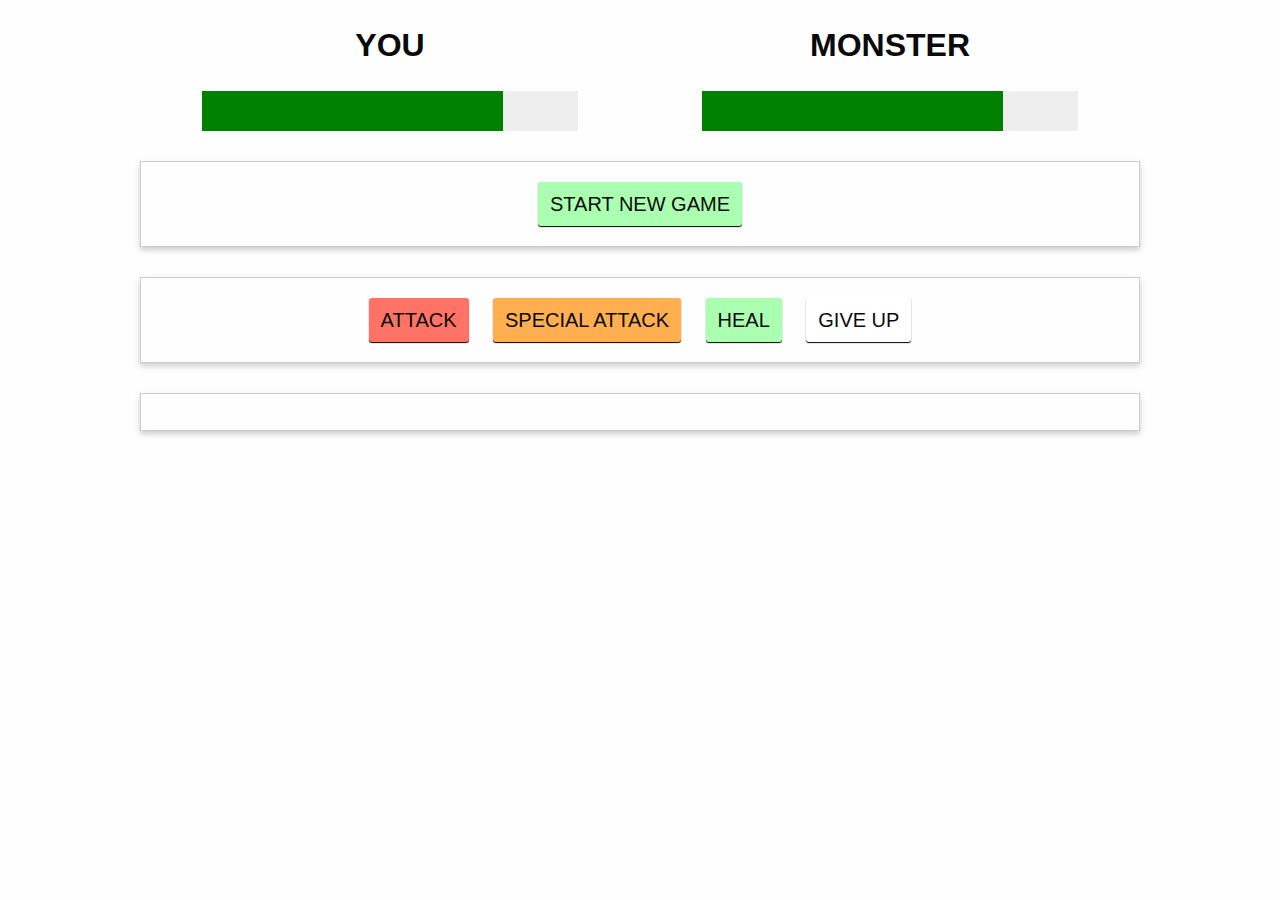
<file: seris/game.html>
<!DOCTYPE html>
<html>
<head>
    <title>Monster Slayer</title>
    <script src="../vue.js"></script>
    <link rel="stylesheet" href="css/foundation.min.css">
    <link rel="stylesheet" href="css/app.css">
    <link rel="stylesheet" href="style.css">
</head>
<body>
<div id="app">
    <section class="row">
        <div class="small-6 columns">
            <h1 class="text-center">YOU</h1>
            <div class="healthbar">
                <div class="healthbar text-center" style="background-color: green; margin: 0; color: white;">

                </div>
            </div>
        </div>
        <div class="small-6 columns">
            <h1 class="text-center">MONSTER</h1>
            <div class="healthbar">
                <div class="healthbar text-center" style="background-color: green; margin: 0; color: white;">

                </div>
            </div>
        </div>
    </section>
    <section class="row controls">
        <div class="small-12 columns">
            <button id="start-game">START NEW GAME</button>
        </div>
    </section>
    <section class="row controls">
        <div class="small-12 columns">
            <button id="attack">ATTACK</button>
            <button id="special-attack">SPECIAL ATTACK</button>
            <button id="heal">HEAL</button>
            <button id="give-up">GIVE UP</button>
        </div>
    </section>
    <section class="row log">
        <div class="small-12 columns">
            <ul>
                <li>

                </li>
            </ul>
        </div>
    </section>
</div>
</body>
</html>
</file>
<file: seris/css/app.css>
.text-center {
    text-align: center;
}

.healthbar {
    width: 80%;
    height: 40px;
    background-color: #eee;
    margin: auto;
    transition: width 500ms;
}

.controls, .log {
    margin-top: 30px;
    text-align: center;
    padding: 10px;
    border: 1px solid #ccc;
    box-shadow: 0px 3px 6px #ccc;
}

.turn {
    margin-top: 20px;
    margin-bottom: 20px;
    font-weight: bold;
    font-size: 22px;
}

.log ul {
    list-style: none;
    font-weight: bold;
    text-transform: uppercase;
}

.log ul li {
    margin: 5px;
}

.log ul .player-turn {
    color: blue;
    background-color: #e4e8ff;
}

.log ul .monster-turn {
    color: red;
    background-color: #ffc0c1;
}

button {
    font-size: 20px;
    background-color: #eee;
    padding: 12px;
    box-shadow: 0 1px 1px black;
    margin: 10px;
}

#start-game {
    background-color: #aaffb0;
}

#start-game:hover {
    background-color: #76ff7e;
}

#attack {
    background-color: #ff7367;
}

#attack:hover {
    background-color: #ff3f43;
}

#special-attack {
    background-color: #ffaf4f;
}

#special-attack:hover {
    background-color: #ff9a2b;
}

#heal {
    background-color: #aaffb0;
}

#heal:hover {
    background-color: #76ff7e;
}

#give-up {
    background-color: #ffffff;
}

#give-up:hover {
    background-color: #c7c7c7;
}
</file>
<file: seris/style.css>
.demo {
	display: block;
	width: 200px;
	height: 150px;
	margin: 10px;
	float: left;
	background-color: gray;
	cursor: pointer;
}
.red {
	background-color: red;
}
.blue {
	background-color: blue;
}
.teal {
	background-color: teal;
}
.black {
	background-color: black;
}
.green {
	background-color: green;
}
</file>
